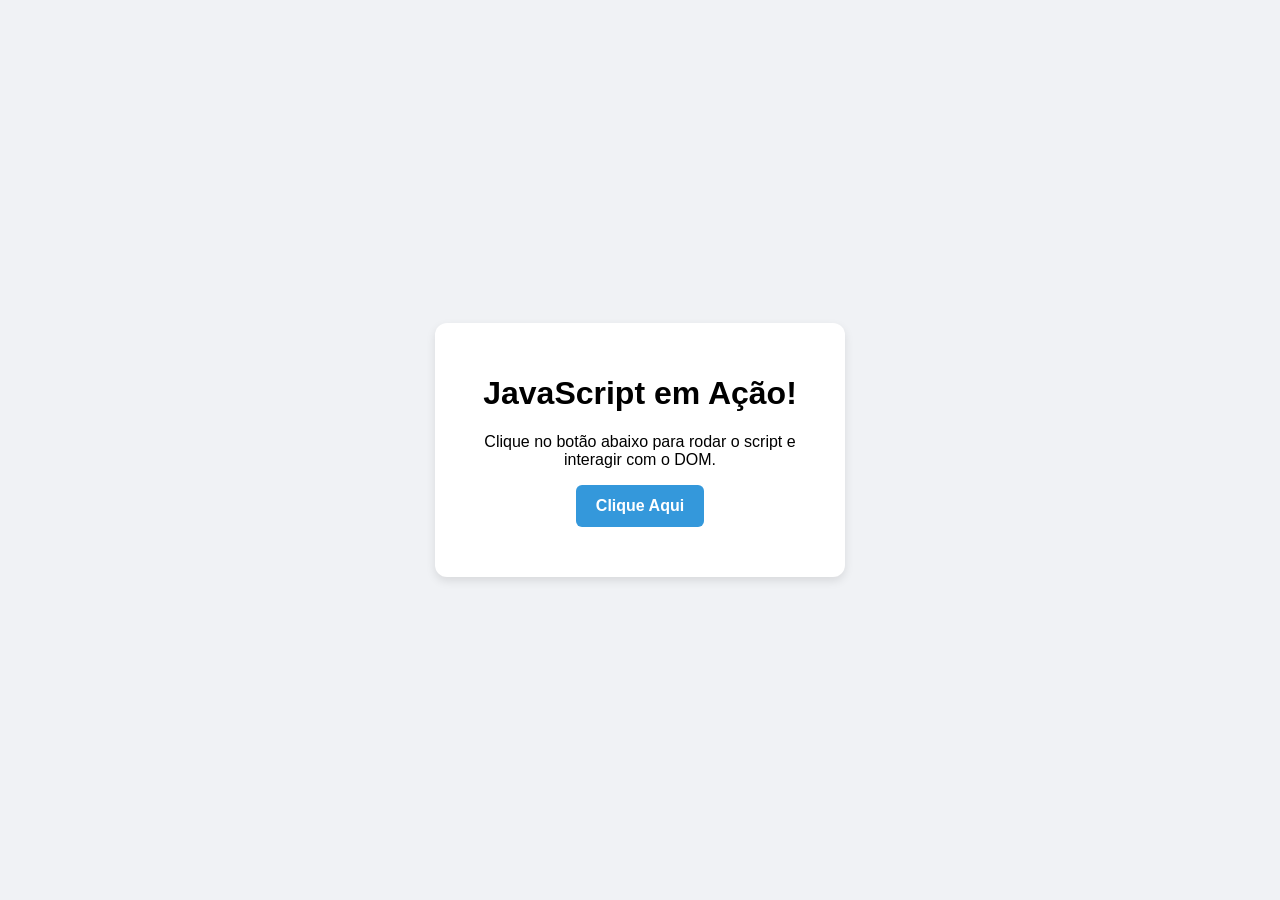
<file: index.html>
<!DOCTYPE html>
<html lang="pt-br">
<head>
    <meta charset="UTF-8">
    <meta name="viewport" content="width=device-width, initial-scale=1.0">
    <title>Primeira Aula de JS - Olá Mundo</title>
    <link rel="stylesheet" href="estilo.css">
</head>
<body>
    <div class="cartao-js">
        <h1>JavaScript em Ação!</h1>
        <p>Clique no botão abaixo para rodar o script e interagir com o DOM.</p>       
        <button id="botao-interagir">Clique Aqui</button>
        <p id="mensagem-retorno"></p>
    </div>
    <script src="script.js"></script>
</body>
</html>
</file>
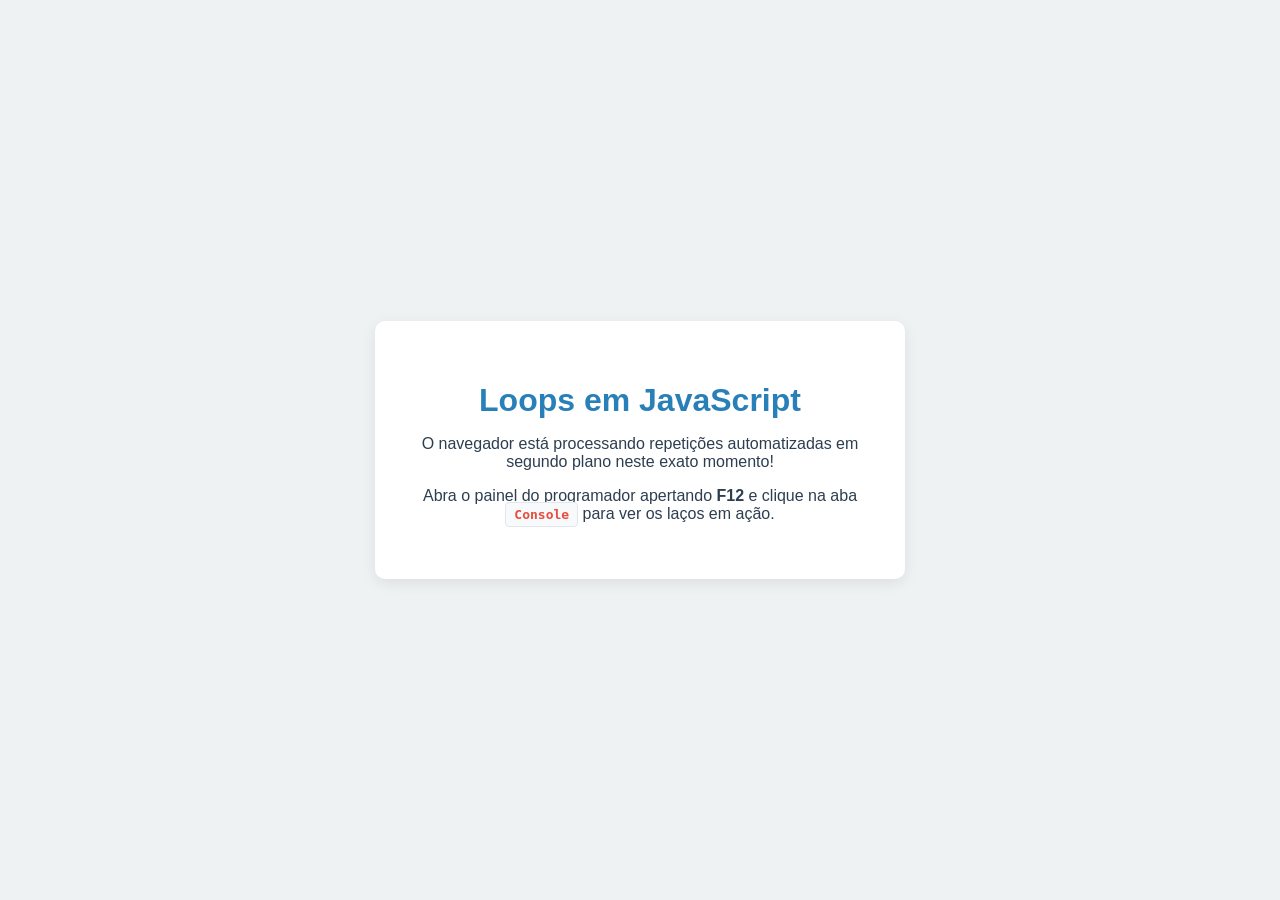
<file: estRepeticao.html>
<!DOCTYPE html>
<html lang="pt-br">
<head>
    <meta charset="UTF-8">
    <meta name="viewport" content="width=device-width, initial-scale=1.0">
    <title>Aula de Estruturas de Repetição</title>
    <style>
        body {
            font-family: 'Segoe UI', Tahoma, Geneva, Verdana, sans-serif;
            background-color: #eef2f3;
            color: #2c3e50;
            display: flex;
            justify-content: center;
            align-items: center;
            height: 100vh;
            margin: 0;
        }
        .box-aula {
            background-color: white;
            padding: 40px;
            border-radius: 10px;
            box-shadow: 0 4px 15px rgba(0,0,0,0.08);
            text-align: center;
            max-width: 450px;
        }
        h1 {
            color: #2980b9;
            margin-bottom: 10px;
        }
        code {
            background-color: #f8f9fa;
            padding: 4px 8px;
            border-radius: 4px;
            border: 1px solid #e1e8ed;
            font-weight: bold;
            color: #e74c3c;
        }
    </style>
</head>
<body>
    <div class="box-aula">
        <h1>Loops em JavaScript</h1>
        <p>O navegador está processando repetições automatizadas em segundo plano neste exato momento!</p>
        <p>Abra o painel do programador apertando <strong>F12</strong> e clique na aba <code>Console</code> para ver os laços em ação.</p>
    </div>
    <script src="estRepeticao.js"></script>
</body>
</html>
</file>
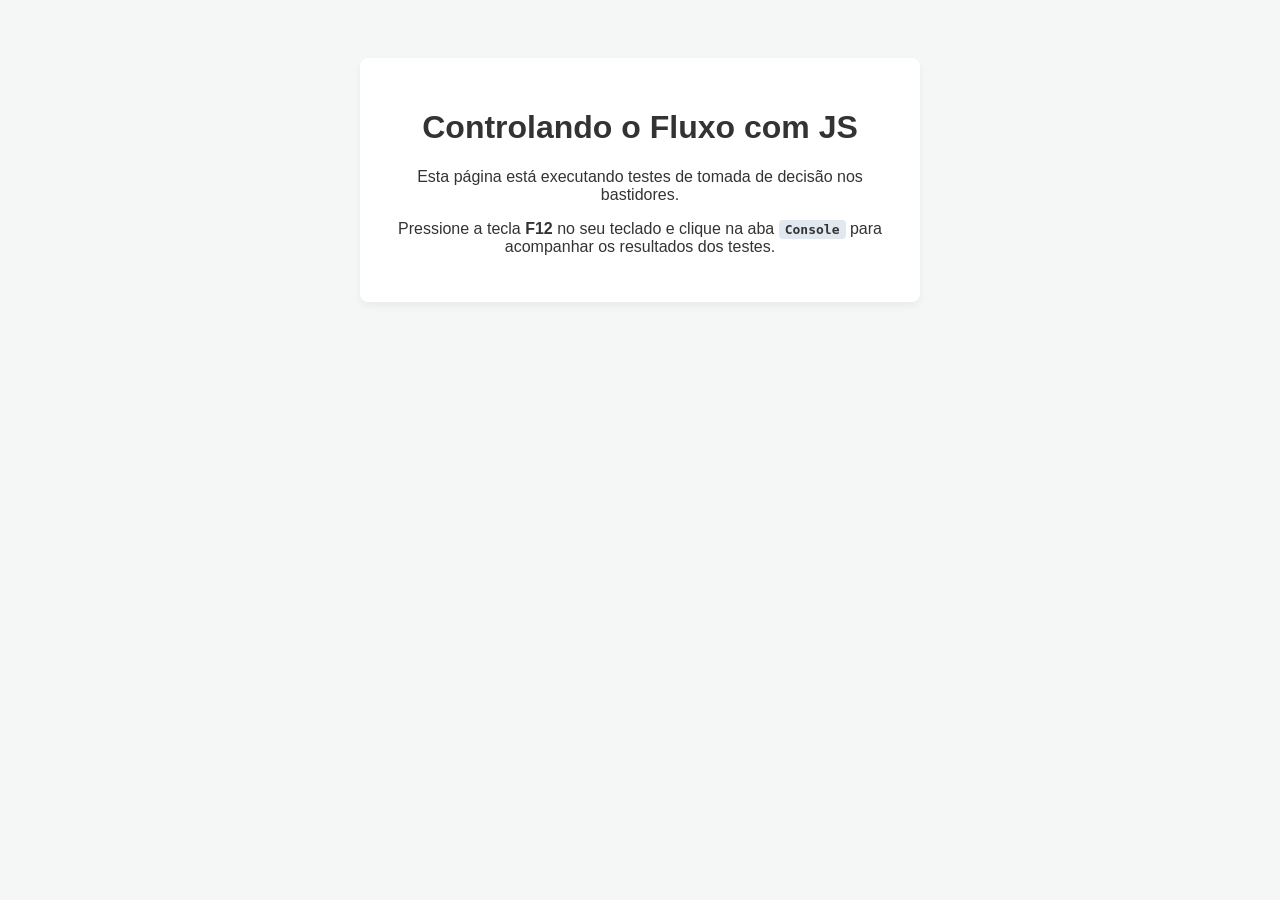
<file: estruturaCondicional.html>
<!DOCTYPE html>
<html lang="pt-br">
<head>
    <meta charset="UTF-8">
    <meta name="viewport" content="width=device-width, initial-scale=1.0">
    <title>Aula de Estruturas Condicionais</title>
    <style>
        /* Um estilo rápido apenas para não ficar uma tela feia para os alunos */
        body {
            font-family: Arial, sans-serif;
            background-color: #f4f7f6;
            color: #333;
            text-align: center;
            padding-top: 50px;
        }
        .container {
            background-color: white;
            max-width: 500px;
            margin: 0 auto;
            padding: 30px;
            border-radius: 8px;
            box-shadow: 0 4px 8px rgba(0,0,0,0.05);
        }
        span {
            background-color: #e2e8f0;
            padding: 2px 6px;
            border-radius: 4px;
            font-family: monospace;
            font-weight: bold;
        }
    </style>
</head>
<body>

    <div class="container">
        <h1>Controlando o Fluxo com JS</h1>
        <p>Esta página está executando testes de tomada de decisão nos bastidores.</p>
        <p>Pressione a tecla <strong>F12</strong> no seu teclado e clique na aba <span>Console</span> para acompanhar os resultados dos testes.</p>
    </div>

    <script src="estruturaCondicional.js"></script>
</body>
</html>
</file>
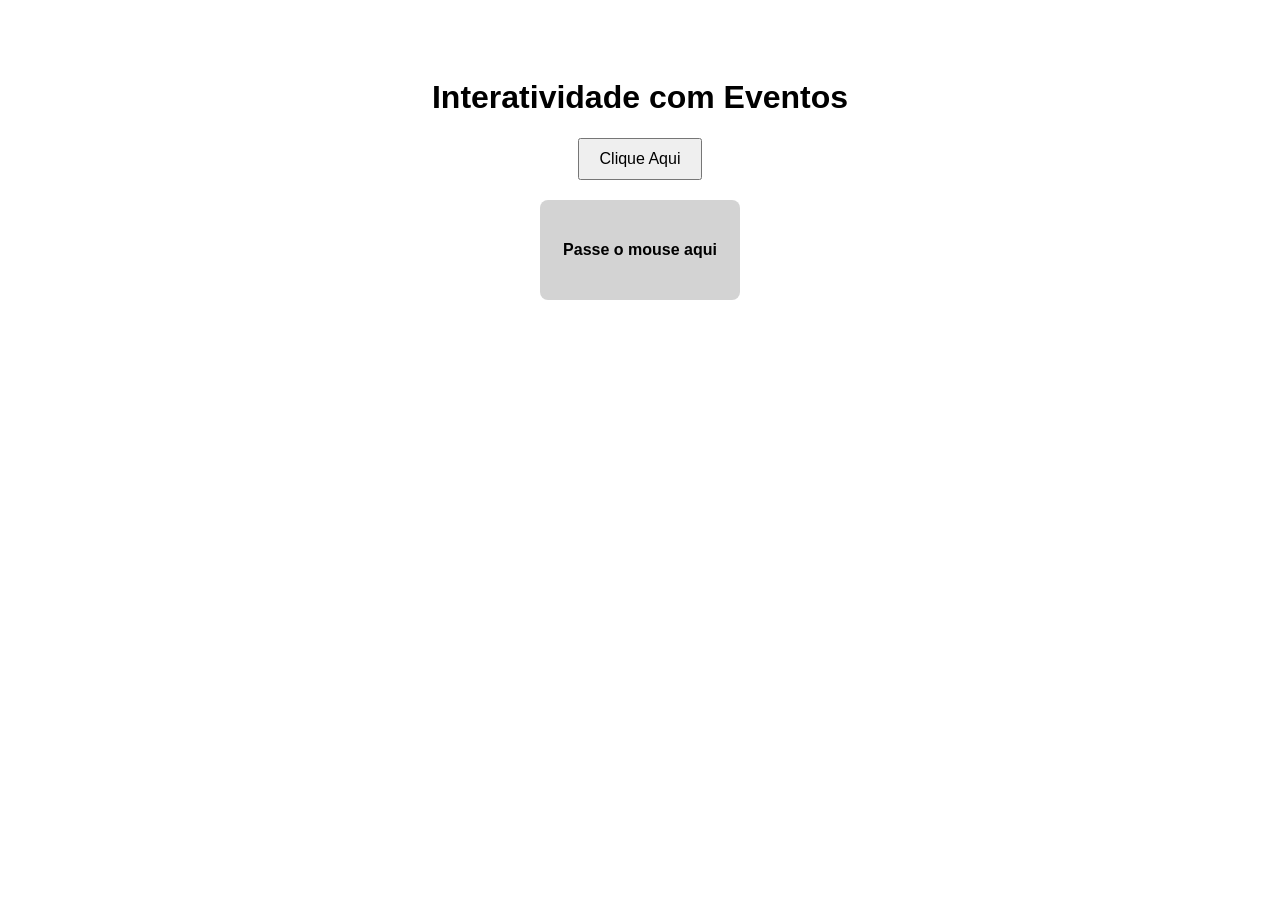
<file: eventos.html>
<!DOCTYPE html>
<html lang="pt-br">
<head>
    <meta charset="UTF-8">
    <title>Aula de Eventos em JS</title>
    <style>
        body { font-family: sans-serif; text-align: center; padding-top: 50px; }
        button { padding: 10px 20px; font-size: 16px; cursor: pointer; }
        #caixa { width: 200px; height: 100px; background-color: lightgray; margin: 20px auto; border-radius: 8px; display: flex; justify-content: center; align-items: center; font-weight: bold;}
    </style>
</head>
<body>
    <h1>Interatividade com Eventos</h1>
    <button id="meu-botao">Clique Aqui</button>
    <div id="caixa">Passe o mouse aqui</div>
    <script src="eventos.js"></script>
</body>
</html>
</file>
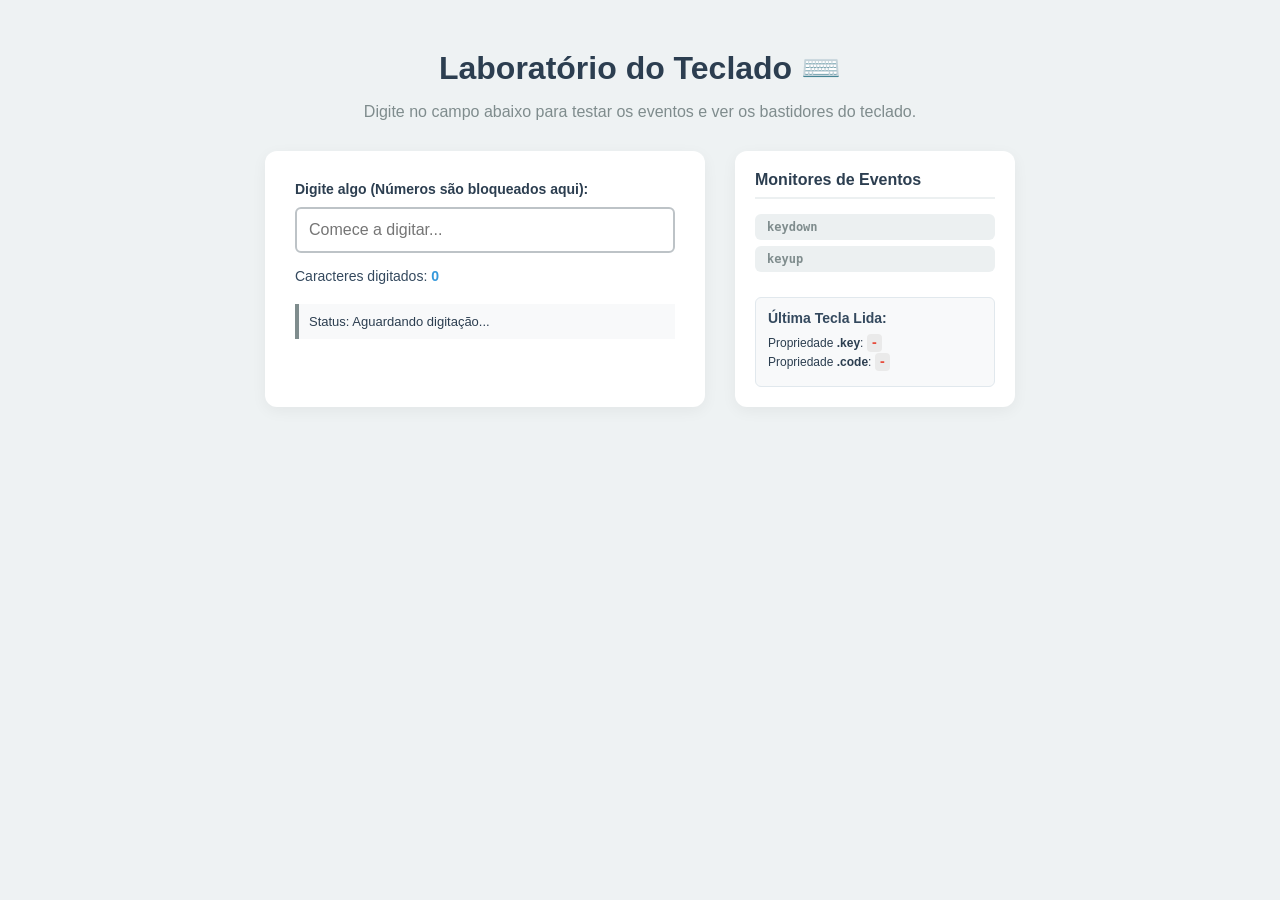
<file: eventoTeclado.html>
<!DOCTYPE html>
<html lang="pt-br">
<head>
    <meta charset="UTF-8">
    <meta name="viewport" content="width=device-width, initial-scale=1.0">
    <title>Laboratório de Eventos de Teclado</title>
    <link rel="stylesheet" href="eventoTeclado.css">
</head>
<body>

    <h1>Laboratório do Teclado ⌨️</h1>
    <p>Digite no campo abaixo para testar os eventos e ver os bastidores do teclado.</p>

    <div class="layout">
        <div class="area-digitacao">
            <label for="campo-texto">Digite algo (Números são bloqueados aqui):</label>
            <input type="text" id="campo-texto" placeholder="Comece a digitar..." autocomplete="off">
            
            <div class="contador">
                Caracteres digitados: <span id="total-caracteres">0</span>
            </div>
            
            <div id="alerta-sistema">Status: Aguardando digitação...</div>
        </div>

        <div class="painel-status">
            <h3>Monitores de Eventos</h3>
            <div class="luz-indicadora" id="ind-keydown">keydown</div>
            <div class="luz-indicadora" id="ind-keyup">keyup</div>
            
            <div class="dados-tecla">
                <h4>Última Tecla Lida:</h4>
                <p>Propriedade <strong>.key</strong>: <span id="dado-key">-</span></p>
                <p>Propriedade <strong>.code</strong>: <span id="dado-code">-</span></p>
            </div>
        </div>
    </div>

    <script src="eventoTeclado.js"></script>
</body>
</html>
</file>
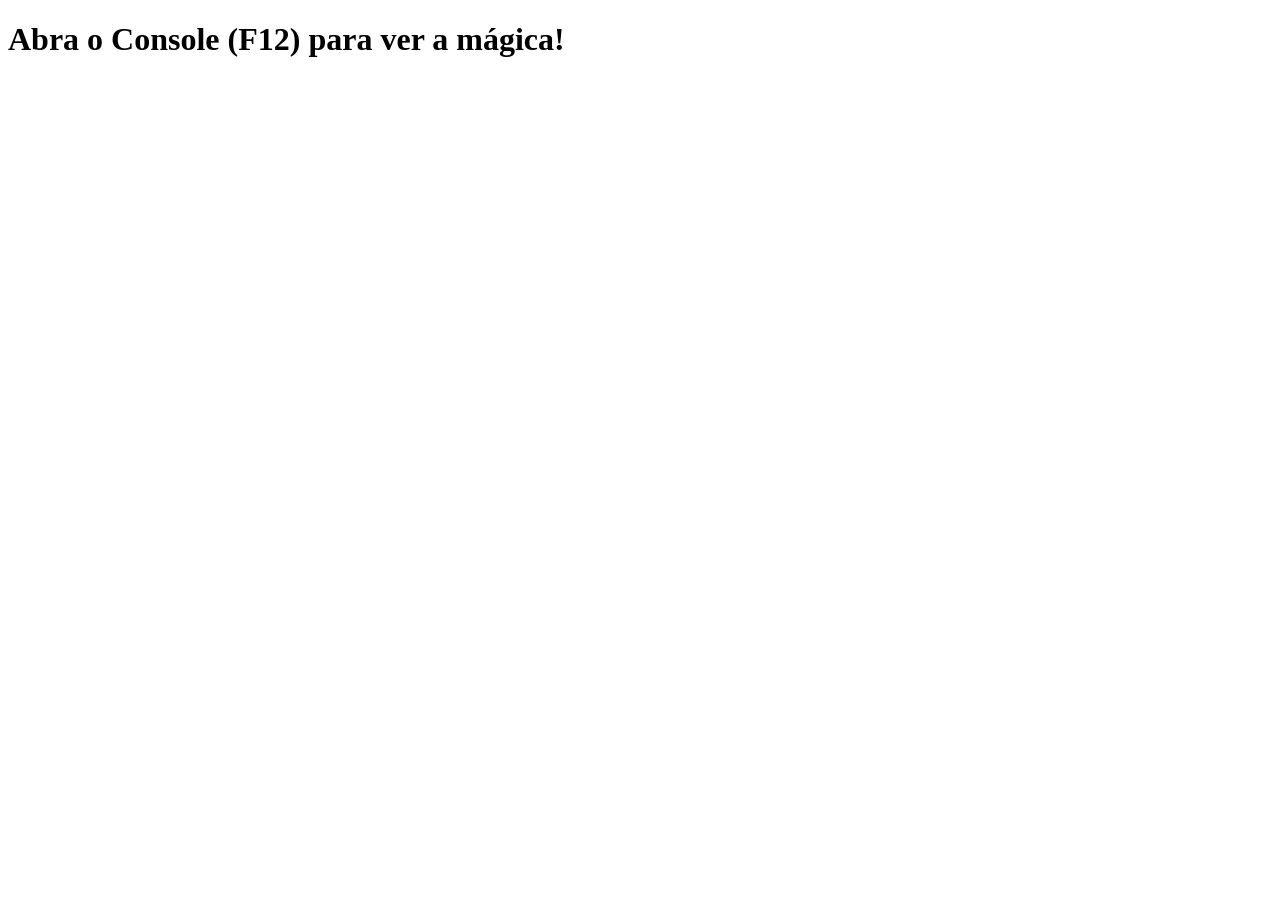
<file: index1.html>
<!DOCTYPE html>
<html lang="pt-br">
<head>
    <meta charset="UTF-8">
    <title>Aula de Variáveis e Tipos</title>
</head>
<body>
    <h1>Abra o Console (F12) para ver a mágica!</h1>
    
    <script src="script1.js"></script>
</body>
</html>
</file>
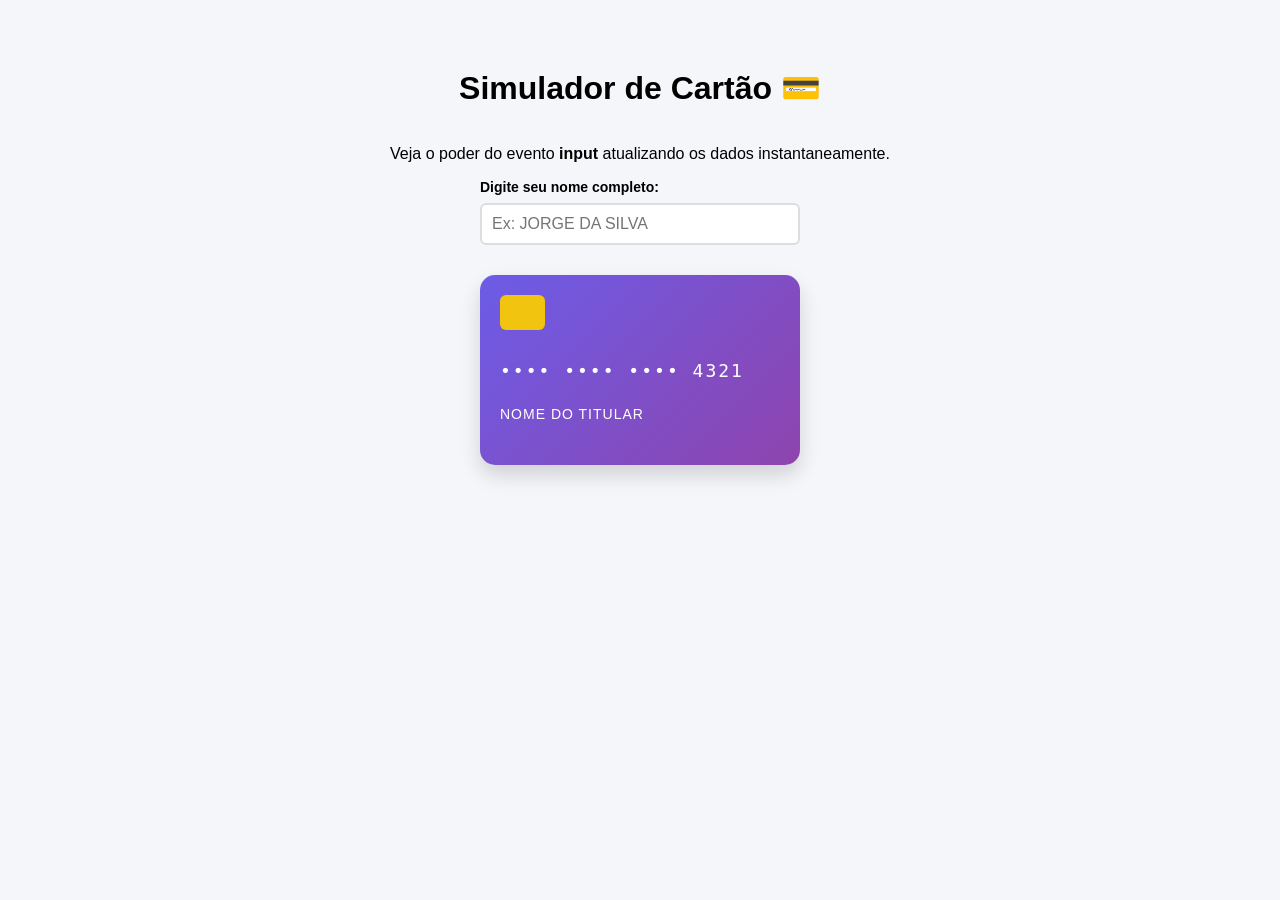
<file: input.html>
<!DOCTYPE html>
<html lang="pt-br">
<head>
    <meta charset="UTF-8">
    <title>Exemplo Simples - Evento Input</title>
    <link rel="stylesheet" href="input.css">
</head>
<body>

    <h1>Simulador de Cartão 💳</h1>
    <p>Veja o poder do evento <strong>input</strong> atualizando os dados instantaneamente.</p>

    <div class="formulario">
        <label for="nome-usuario">Digite seu nome completo:</label>
        <input type="text" id="nome-usuario" placeholder="Ex: JORGE DA SILVA" autocomplete="off">
    </div>

    <div class="cartao">
        <div class="chip"></div>
        <div class="numero-cartao">•••• •••• •••• 4321</div>
        <div id="nome-cartao">NOME DO TITULAR</div>
    </div>

    <script src="input.js"></script>
</body>
</html>
</file>
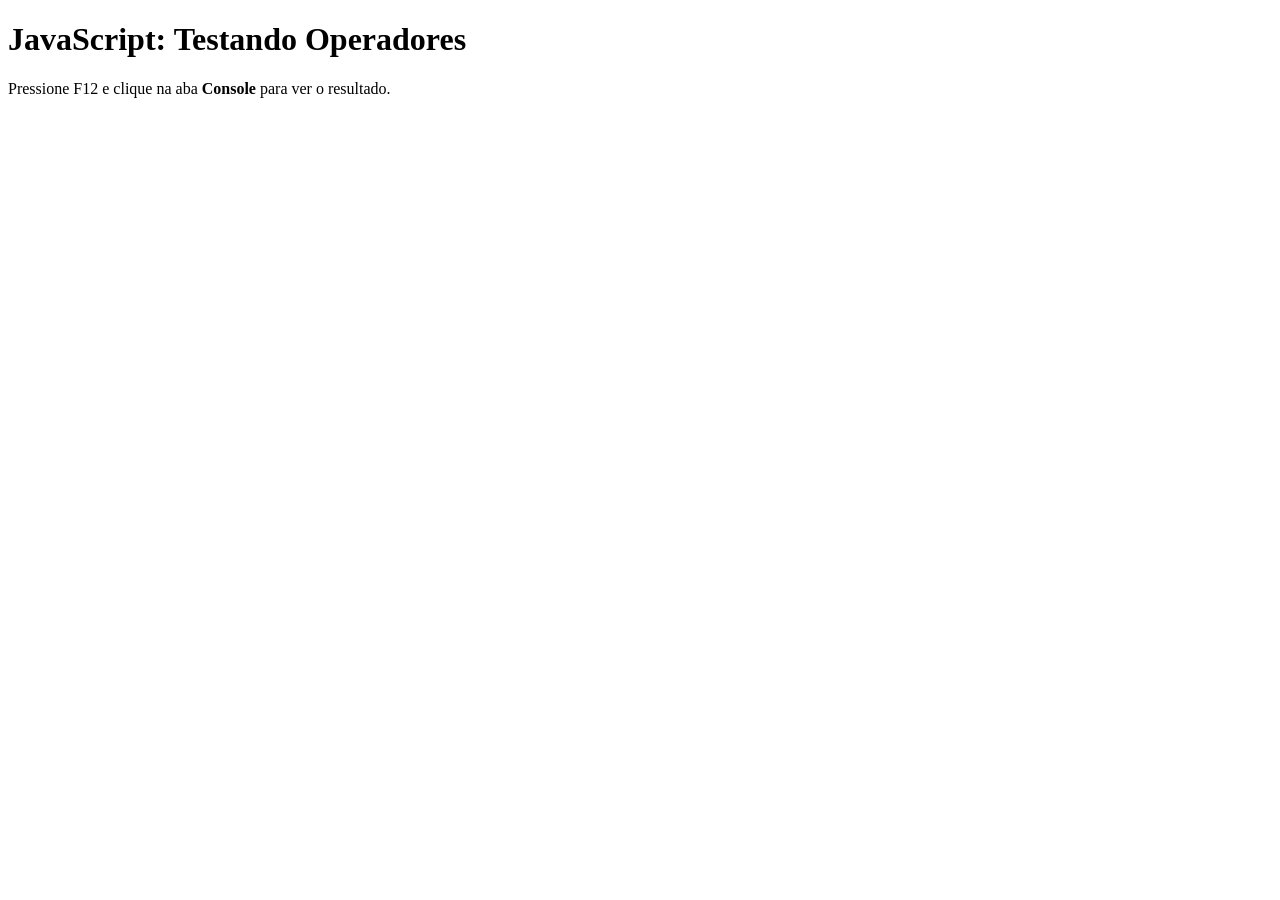
<file: operadores.html>
<!DOCTYPE html>
<html lang="pt-br">
<head>
    <meta charset="UTF-8">
    <title>Aula de Operadores em JS</title>
</head>
<body>
    <h1>JavaScript: Testando Operadores</h1>
    <p>Pressione F12 e clique na aba <strong>Console</strong> para ver o resultado.</p>
    <script src="operadores.js"></script>
</body>
</html>
</file>
<file: estilo.css>
body {
    font-family: sans-serif;
    background-color: #f0f2f5;
    display: flex;
    justify-content: center;
    align-items: center;
    height: 100vh;
    margin: 0;
}
.cartao-js {
    background-color: white;
    padding: 30px;
    border-radius: 12px;
    box-shadow: 0 4px 10px rgba(0, 0, 0, 0.1);
    text-align: center;
    width: 350px;
}
button {
    background-color: #3498db;
    color: white;
    border: none;
    padding: 12px 20px;
    font-size: 16px;
    border-radius: 6px;
    cursor: pointer;
    font-weight: bold;
}
button:hover {
    background-color: #2980b9;
}
#mensagem-retorno {
    margin-top: 20px;
    font-size: 18px;
    color: #2c3e50;
    font-weight: bold;
}
</file>
<file: eventoTeclado.css>
body {
    font-family: 'Segoe UI', Tahoma, Geneva, Verdana, sans-serif;
    text-align: center;
    background-color: #eef2f3;
    color: #2c3e50;
    padding: 20px;
}

h1 { margin-bottom: 5px; }
p { margin-bottom: 30px; color: #7f8c8d; }

.layout {
    display: flex;
    justify-content: center;
    gap: 30px;
    max-width: 750px;
    margin: 0 auto;
    flex-wrap: wrap;
}

/* Área do Input */
.area-digitacao {
    background: white;
    padding: 30px;
    border-radius: 12px;
    box-shadow: 0 4px 15px rgba(0,0,0,0.05);
    flex: 1;
    min-width: 300px;
    text-align: left;
}

.area-digitacao label {
    font-weight: bold;
    display: block;
    margin-bottom: 10px;
    font-size: 14px;
}

#campo-texto {
    width: 100%;
    padding: 12px;
    font-size: 16px;
    border: 2px solid #bdc3c7;
    border-radius: 6px;
    box-sizing: border-box;
    transition: border-color 0.2s;
}

#campo-texto:focus {
    border-color: #3498db;
    outline: none;
}

.contador {
    margin-top: 15px;
    font-size: 14px;
    color: #34495e;
}

#total-caracteres { font-weight: bold; color: #3498db; }

#alerta-sistema {
    margin-top: 20px;
    padding: 10px;
    background-color: #f8f9fa;
    border-left: 4px solid #7f8c8d;
    font-size: 13px;
    font-weight: 500;
}

/* Painel Lateral */
.painel-status {
    background: white;
    padding: 20px;
    border-radius: 12px;
    box-shadow: 0 4px 15px rgba(0,0,0,0.05);
    width: 240px;
    text-align: left;
}

.painel-status h3 { margin-top: 0; margin-bottom: 15px; font-size: 16px; border-bottom: 2px solid #ecf0f1; padding-bottom: 8px;}

.luz-indicadora {
    background-color: #ecf0f1;
    color: #7f8c8d;
    padding: 6px 12px;
    margin-bottom: 6px;
    border-radius: 6px;
    font-family: monospace;
    font-size: 12px;
    font-weight: bold;
    transition: all 0.1s ease;
}

.luz-indicadora.ativa-laranja { background-color: #e67e22; color: white; }
.luz-indicadora.ativa-roxa { background-color: #9b59b6; color: white; }

.dados-tecla {
    margin-top: 25px;
    background: #f8f9fa;
    padding: 12px;
    border-radius: 6px;
    border: 1px solid #e1e8ed;
}

.dados-tecla h4 { margin-top: 0; margin-bottom: 10px; font-size: 14px; color: #34495e; }
.dados-tecla p { margin: 5px 0; font-size: 12px; color: #2c3e50; text-align: left;}
.dados-tecla span { font-family: monospace; font-weight: bold; color: #e74c3c; background: #eaeaea; padding: 2px 4px; border-radius: 4px;}
</file>
<file: input.css>
body {
    font-family: 'Segoe UI', sans-serif;
    background-color: #f5f6fa;
    display: flex;
    flex-direction: column;
    align-items: center;
    padding-top: 40px;
}

.formulario {
    margin-bottom: 30px;
    width: 320px;
}

.formulario label {
    font-weight: bold;
    display: block;
    margin-bottom: 8px;
    font-size: 14px;
}

#nome-usuario {
    width: 100%;
    padding: 10px;
    font-size: 16px;
    border: 2px solid #dcdde1;
    border-radius: 6px;
    box-sizing: border-box;
}

/* Design do Cartão */
.cartao {
    width: 320px;
    height: 190px;
    background: linear-gradient(135deg, #6c5ce7, #8e44ad);
    border-radius: 15px;
    padding: 20px;
    box-shadow: 0 10px 20px rgba(0,0,0,0.15);
    color: white;
    position: relative;
    box-sizing: border-box;
}

.chip {
    width: 45px;
    height: 35px;
    background-color: #f1c40f;
    border-radius: 6px;
    margin-bottom: 30px;
}

.numero-cartao {
    font-family: monospace;
    font-size: 18px;
    letter-spacing: 2px;
    margin-bottom: 25px;
}

#nome-cartao {
    font-size: 14px;
    text-transform: uppercase; /* Força o texto a ficar em MAIÚSCULO */
    letter-spacing: 1px;
}
</file>
